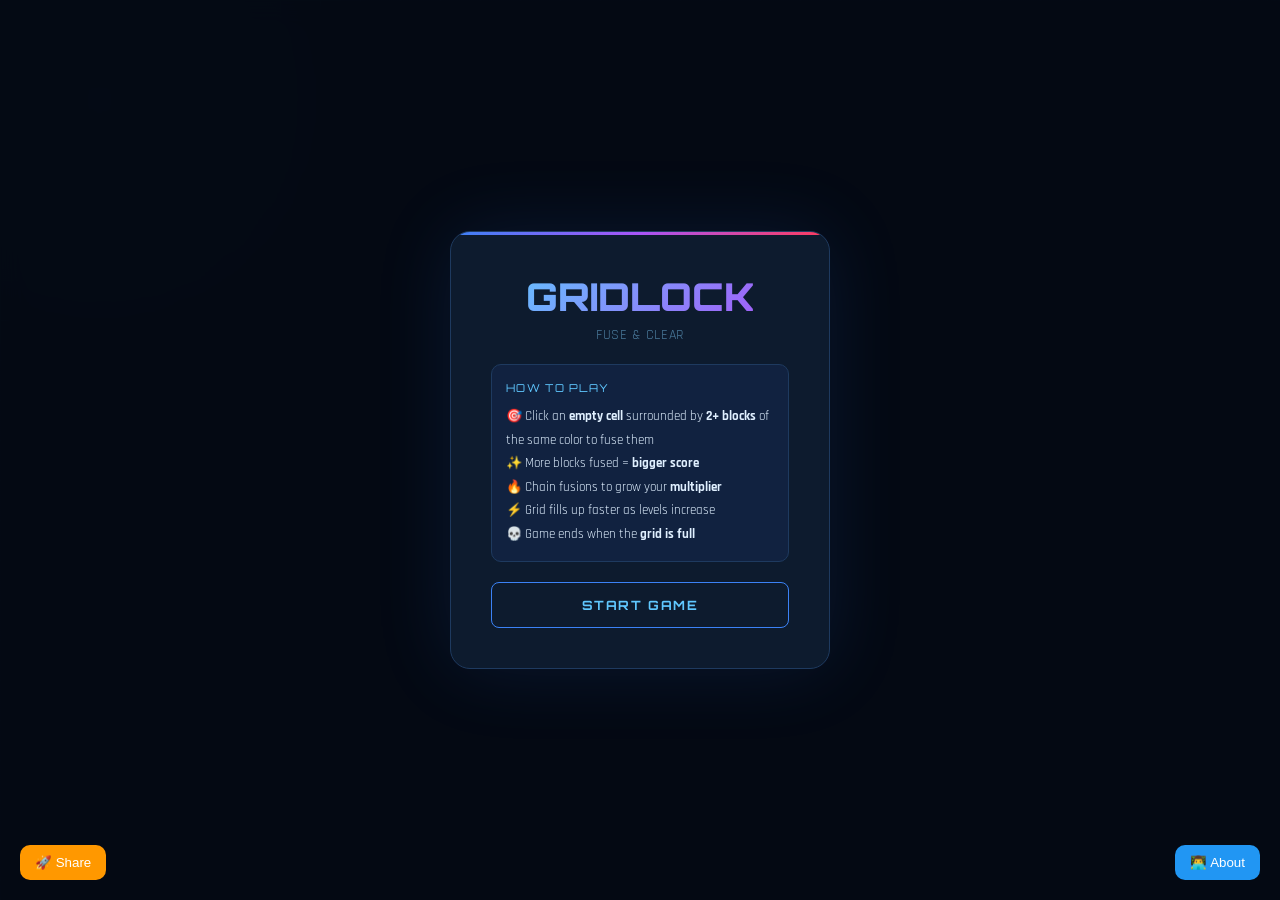
<file: index.html>
<!DOCTYPE html>
<html lang="en">
<head>
<meta charset="UTF-8">
<meta name="viewport" content="width=device-width,initial-scale=1">
<title>GridLock: Fuse &amp; Clear</title>
<link rel="preconnect" href="https://fonts.googleapis.com">
<link href="https://fonts.googleapis.com/css2?family=Orbitron:wght@400;700;900&family=Rajdhani:wght@400;600;700&display=swap" rel="stylesheet">
<link rel="stylesheet" href="style.css">
</head>
<body>

<!-- START SCREEN -->
<div class="overlay" id="startScreen">
  <div class="overlay-card">
    <div class="overlay-title" style="background:linear-gradient(135deg,#60c8ff,#a855f7);-webkit-background-clip:text;-webkit-text-fill-color:transparent;background-clip:text;">GRIDLOCK</div>
    <div class="overlay-sub">FUSE &amp; CLEAR</div>
    <div style="margin-bottom:20px;padding:14px;background:var(--surface2);border-radius:10px;border:1px solid var(--border);text-align:left;font-size:0.82rem;line-height:1.8;">
      <div style="color:#60c8ff;font-family:'Orbitron',monospace;font-size:0.68rem;letter-spacing:0.12em;margin-bottom:6px;">HOW TO PLAY</div>
      <div>🎯 Click an <strong>empty cell</strong> surrounded by <strong>2+ blocks</strong> of the same color to fuse them</div>
      <div>✨ More blocks fused = <strong>bigger score</strong></div>
      <div>🔥 Chain fusions to grow your <strong>multiplier</strong></div>
      <div>⚡ Grid fills up faster as levels increase</div>
      <div>💀 Game ends when the <strong>grid is full</strong></div>
    </div>
    <div id="startHiScore" style="margin-bottom:14px;"></div>
    <button class="btn btn-primary" style="width:100%;padding:14px;font-size:0.8rem;" onclick="startGame()">START GAME</button>
  </div>
</div>

<!-- GAME OVER SCREEN -->
<div class="overlay hidden" id="gameoverScreen">
  <div class="overlay-card">
    <div class="overlay-title" style="color:var(--red);">GAME OVER</div>
    <div class="overlay-sub">THE GRID IS FULL</div>
    <div class="score-big" id="finalScore">0</div>
    <div class="score-label">FINAL SCORE</div>
    <div class="hi-score-row">
      <span class="hi-score-label">Best</span>
      <span class="hi-score-val" id="goHiScore">0</span>
      <span class="new-record hidden" id="newRecord">&#9733; NEW RECORD</span>
    </div>
    <div style="display:grid;grid-template-columns:1fr 1fr;gap:8px;margin-bottom:12px;">
      <div class="stat-mini">
        <div class="stat-mini-label">LEVEL</div>
        <div class="stat-mini-val" id="finalLevel">1</div>
      </div>
      <div class="stat-mini">
        <div class="stat-mini-label">MAX COMBO</div>
        <div class="stat-mini-val gold" id="finalCombo">&#215;1</div>
      </div>
    </div>
    <div style="display:flex;gap:8px;">
      <button class="btn btn-primary" style="flex:1;padding:12px;" onclick="startGame()">PLAY AGAIN</button>
      <button class="btn btn-muted" style="flex:1;padding:12px;" onclick="showStart()">MENU</button>
    </div>
  </div>
</div>

<!-- MAIN GAME UI -->
<div class="container" id="gameUI" style="display:none;">
  <div class="header">
    <div class="logo">GridLock<span>Fuse &amp; Clear</span></div>
  </div>

  <div class="stats">
    <div class="stat-card">
      <div class="stat-label">Score</div>
      <div class="stat-value glow-blue" id="score">0</div>
    </div>
    <div class="stat-card">
      <div class="stat-label">Multiplier</div>
      <div class="stat-value glow-gold" id="multiplier">&#215;1</div>
    </div>
    <div class="stat-card">
      <div class="stat-label">Best</div>
      <div class="stat-value glow-green" id="hiScore">0</div>
    </div>
  </div>

  <div class="level-bar-wrap">
    <span class="level-label">LVL</span>
    <div class="level-bar"><div class="level-fill" id="levelFill" style="width:0%"></div></div>
    <span class="level-num" id="levelNum">1</span>
  </div>

  <div class="grid-wrap">
    <div class="grid" id="grid"></div>
  </div>

  <div class="controls">
    <button class="btn btn-primary" onclick="startGame()">&#8635; RESTART</button>
    <button class="btn btn-muted" id="soundBtn" onclick="toggleSound()">🔊 SOUND</button>
    <button class="btn btn-muted" onclick="showHowTo()">? HOW TO PLAY</button>
  </div>
</div>

<!-- HOW TO PLAY OVERLAY -->
<div class="overlay hidden" id="howToScreen">
  <div class="overlay-card">
    <div style="font-family:'Orbitron',monospace;font-weight:700;font-size:1rem;color:#60c8ff;letter-spacing:0.1em;margin-bottom:12px;">HOW TO PLAY</div>
    <div style="text-align:left;font-size:0.82rem;line-height:2;color:var(--dim);">
      <div>🖱️ <strong style="color:var(--text);">Click empty cells</strong> adjacent to 2+ same-color blocks</div>
      <div>⚡ <strong style="color:var(--text);">Fusing 2</strong> blocks = 20pts per block</div>
      <div>💥 <strong style="color:var(--text);">Fusing 3+</strong> blocks = bonus score</div>
      <div>🔗 <strong style="color:var(--text);">Chain fusions</strong> to increase multiplier</div>
      <div>❌ <strong style="color:var(--text);">Missing</strong> a fusion resets the multiplier</div>
      <div>📈 <strong style="color:var(--text);">Levels</strong> speed up block spawn rate</div>
      <div>🎯 <strong style="color:var(--text);">Colors:</strong>
        <span class="chip red"></span>Red
        <span class="chip blue"></span>Blue
        <span class="chip green"></span>Green + 3 more
      </div>
    </div>
    <button class="btn btn-primary" style="margin-top:16px;width:100%;padding:12px;" onclick="hideHowTo()">GOT IT</button>
  </div>
</div>

<script src="game.js"></script>
</body>
</html>
</file>
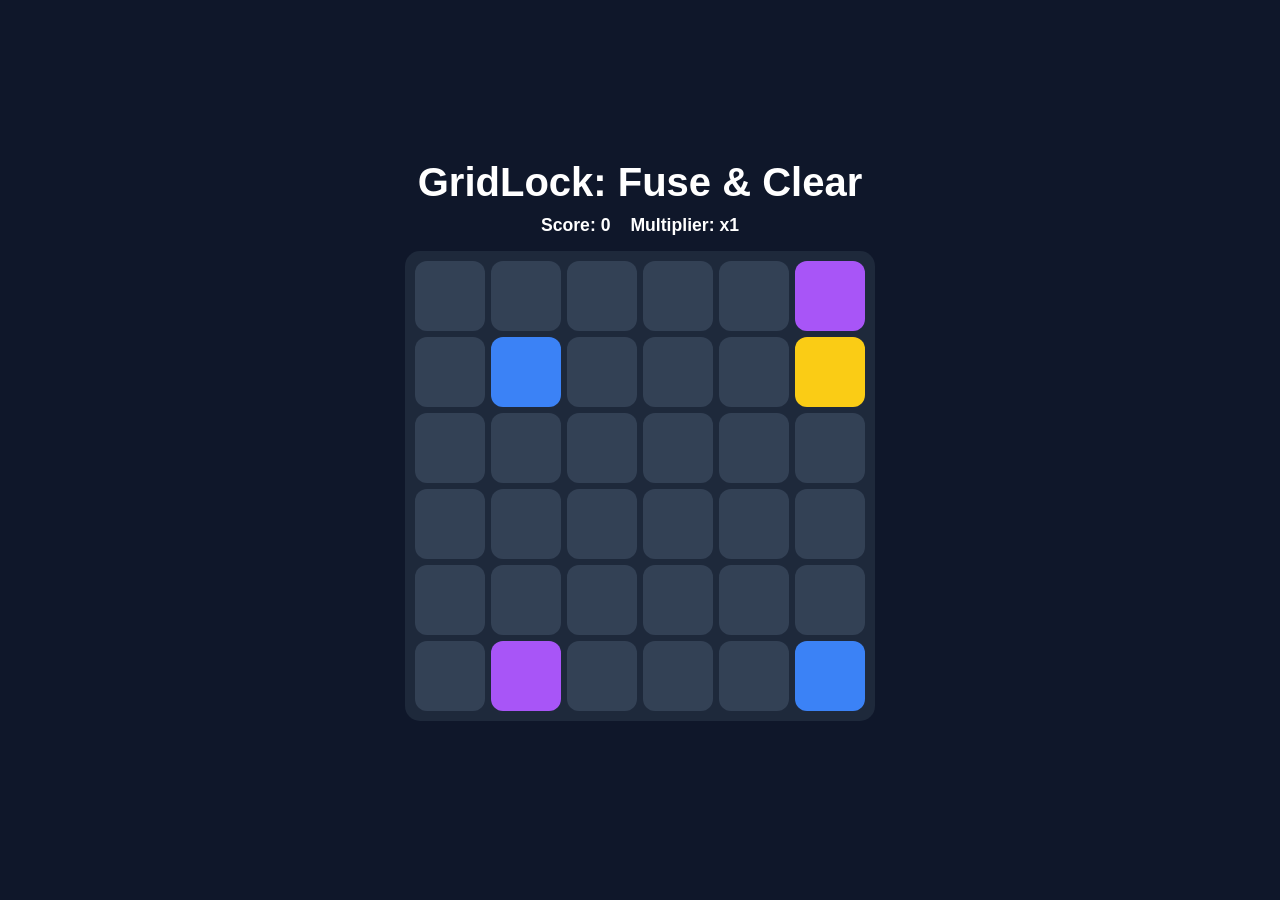
<file: grid.html>
<!DOCTYPE html>
<html lang="en">
<head>
<meta charset="UTF-8">
<meta name="viewport" content="width=device-width,initial-scale=1">
<title>GridLock: Fuse & Clear</title>

    <style>
*{
    margin:0;
    padding:0;
    box-sizing:border-box;
    font-family:Inter,sans-serif;
}

:root{
    --cell-size:min(14vw,70px);
    --gap:min(1vw,6px);
}

body{
    background:#0f172a;
    color:white;
    min-height:100vh;
    display:flex;
    justify-content:center;
    align-items:center;
    padding:15px;
}

.container{
    text-align:center;
    width:100%;
    max-width:600px;
}

h1{
    margin-bottom:10px;
    font-size:clamp(1.4rem,4vw,2.5rem);
}

.stats{
    display:flex;
    justify-content:center;
    gap:20px;
    margin-bottom:15px;
    font-weight:bold;
    flex-wrap:wrap;
    font-size:clamp(0.9rem,2.5vw,1.1rem);
}

.grid{
    display:grid;
    grid-template-columns:repeat(6,var(--cell-size));
    gap:var(--gap);
    background:#1e293b;
    padding:10px;
    border-radius:15px;
    width:fit-content;
    margin:auto;
}

.cell{
    width:var(--cell-size);
    height:var(--cell-size);
    border-radius:12px;
    background:#334155;
    cursor:pointer;
    transition:.2s;
}

.cell:hover{
    transform:scale(1.05);
}

.red{
    background:#ef4444;
}

.blue{
    background:#3b82f6;
}

.green{
    background:#22c55e;
}

.yellow{
    background:#facc15;
}

.purple{
    background:#a855f7;
}

.gameover{
    margin-top:20px;
    font-size:clamp(1rem,4vw,1.5rem);
    color:#ff5555;
}

/* Tablets */
@media (max-width:768px){

    :root{
        --cell-size:min(13vw,60px);
    }

    .stats{
        gap:15px;
    }
}

/* Phones */
@media (max-width:480px){

    :root{
        --cell-size:min(14vw,50px);
    }

    .container{
        width:100%;
    }

    .grid{
        padding:8px;
    }

    .cell{
        border-radius:8px;
    }
}

/* Very Small Phones */
@media (max-width:350px){

    :root{
        --cell-size:min(13vw,42px);
    }

    .stats{
        flex-direction:column;
        gap:8px;
    }
}
</style>
</head>
<body>

<div class="container">

<h1>GridLock: Fuse & Clear</h1>

<div class="stats">
<div>Score: <span id="score">0</span></div>
<div>Multiplier: x<span id="multiplier">1</span></div>
</div>

<div class="grid" id="grid"></div>

<div id="gameover" class="gameover"></div>

</div>

<script>

const SIZE = 6;

const COLORS = [
'red',
'blue',
'green',
'yellow',
'purple'
];

let board = [];
let score = 0;
let multiplier = 1;
let spawnRate = 2000;
let gameRunning = true;

const grid = document.getElementById("grid");

function init(){

    board = Array(SIZE)
    .fill()
    .map(()=>Array(SIZE).fill(null));

    render();

    for(let i=0;i<5;i++){
        spawnBlock();
    }

    startSpawner();
}

function render(){

    grid.innerHTML='';

    for(let r=0;r<SIZE;r++){

        for(let c=0;c<SIZE;c++){

            const cell=document.createElement('div');
            cell.className='cell';

            if(board[r][c]){
                cell.classList.add(board[r][c]);
            }

            cell.onclick=()=>handleClick(r,c);

            grid.appendChild(cell);
        }
    }

    document.getElementById('score').textContent=score;
    document.getElementById('multiplier').textContent=multiplier;
}

function emptyCells(){

    let cells=[];

    for(let r=0;r<SIZE;r++){
        for(let c=0;c<SIZE;c++){

            if(!board[r][c]){
                cells.push([r,c]);
            }
        }
    }

    return cells;
}

function spawnBlock(){

    let empties = emptyCells();

    if(empties.length===0){

        gameOver();
        return;
    }

    let [r,c] = empties[
        Math.floor(Math.random()*empties.length)
    ];

    board[r][c] =
        COLORS[Math.floor(Math.random()*COLORS.length)];

    render();
}

function getNeighbors(r,c){

    return [
        [r-1,c],
        [r+1,c],
        [r,c-1],
        [r,c+1]
    ].filter(([nr,nc]) =>
        nr>=0 &&
        nr<SIZE &&
        nc>=0 &&
        nc<SIZE
    );
}

function handleClick(r,c){

    if(!gameRunning) return;

    if(board[r][c]) return;

    let groups={};

    getNeighbors(r,c).forEach(([nr,nc])=>{

        let color = board[nr][nc];

        if(color){

            if(!groups[color]){
                groups[color]=[];
            }

            groups[color].push([nr,nc]);
        }
    });

    let bestColor=null;
    let max=0;

    for(let color in groups){

        if(groups[color].length>max){
            max=groups[color].length;
            bestColor=color;
        }
    }

    if(max>=2){

        groups[bestColor].forEach(([nr,nc])=>{
            board[nr][nc]=null;
        });

        let gained=max*10*multiplier;

        score+=gained;
        multiplier++;

    }else{

        multiplier=1;
    }

    render();
}

function gameOver(){

    gameRunning=false;

    document.getElementById("gameover")
    .textContent=
    "GAME OVER • Score: " + score;
}

function startSpawner(){

    const loop=()=>{

        if(!gameRunning) return;

        spawnBlock();

        spawnRate*=0.97;

        if(spawnRate<450){
            spawnRate=450;
        }

        setTimeout(loop,spawnRate);

    };

    setTimeout(loop,spawnRate);
}

init();

</script>

</body>
</html>
</file>
<file: style.css>
*{margin:0;padding:0;box-sizing:border-box;}

:root{
  --cell:min(13.5vw,68px);
  --gap:min(1vw,5px);
  --red:#ff3b5c;
  --blue:#3b82f6;
  --green:#00e676;
  --yellow:#ffd600;
  --purple:#d500f9;
  --orange:#ff6d00;
  --bg:#050a14;
  --surface:#0d1b2e;
  --surface2:#112240;
  --border:#1e3a5f;
  --text:#e0f0ff;
  --dim:#4a7a9b;
}

body{
  background:var(--bg);
  color:var(--text);
  min-height:100vh;
  font-family:'Rajdhani',sans-serif;
  overflow-x:hidden;
  display:flex;
  flex-direction:column;
  align-items:center;
  justify-content:center;
  padding:12px;
}

body::before{
  content:'';
  position:fixed;
  inset:0;
  background-image:
    linear-gradient(rgba(59,130,246,0.04) 1px,transparent 1px),
    linear-gradient(90deg,rgba(59,130,246,0.04) 1px,transparent 1px);
  background-size:40px 40px;
  animation:gridDrift 20s linear infinite;
  pointer-events:none;
  z-index:0;
}
@keyframes gridDrift{0%{background-position:0 0}100%{background-position:40px 40px}}

body::after{
  content:'';
  position:fixed;
  width:600px;height:600px;
  border-radius:50%;
  background:radial-gradient(circle,rgba(59,130,246,0.08) 0%,transparent 70%);
  top:-200px;left:-200px;
  pointer-events:none;
  z-index:0;
  animation:orbFloat 8s ease-in-out infinite;
}
@keyframes orbFloat{0%,100%{transform:translate(0,0)}50%{transform:translate(60px,40px)}}

.container{
  position:relative;
  z-index:1;
  text-align:center;
  width:100%;
  max-width:520px;
}

.header{margin-bottom:16px;}

.logo{
  font-family:'Orbitron',monospace;
  font-weight:900;
  font-size:clamp(1.6rem,5vw,2.8rem);
  letter-spacing:0.05em;
  background:linear-gradient(135deg,#60c8ff 0%,#3b82f6 40%,#a855f7 100%);
  -webkit-background-clip:text;
  -webkit-text-fill-color:transparent;
  background-clip:text;
  position:relative;
}
.logo span{
  font-size:0.45em;
  display:block;
  font-family:'Rajdhani',sans-serif;
  font-weight:600;
  letter-spacing:0.3em;
  background:linear-gradient(90deg,var(--dim),#60c8ff,var(--dim));
  -webkit-background-clip:text;
  -webkit-text-fill-color:transparent;
  background-clip:text;
  margin-top:-4px;
  text-transform:uppercase;
}

.stats{
  display:grid;
  grid-template-columns:1fr 1fr 1fr;
  gap:8px;
  margin-bottom:14px;
}
.stat-card{
  background:var(--surface);
  border:1px solid var(--border);
  border-radius:10px;
  padding:8px 6px;
  position:relative;
  overflow:hidden;
}
.stat-card::before{
  content:'';
  position:absolute;
  top:0;left:0;right:0;
  height:2px;
  background:linear-gradient(90deg,transparent,#3b82f6,transparent);
}
.stat-label{
  font-size:0.65rem;
  letter-spacing:0.15em;
  text-transform:uppercase;
  color:var(--dim);
  font-weight:700;
}
.stat-value{
  font-family:'Orbitron',monospace;
  font-size:clamp(1rem,3.5vw,1.5rem);
  font-weight:700;
  color:var(--text);
  line-height:1.1;
}
.stat-value.glow-blue{color:#60c8ff;text-shadow:0 0 12px rgba(96,200,255,0.6);}
.stat-value.glow-gold{color:var(--yellow);text-shadow:0 0 12px rgba(255,214,0,0.5);}
.stat-value.glow-green{color:var(--green);text-shadow:0 0 12px rgba(0,230,118,0.5);}

.level-bar-wrap{
  margin-bottom:12px;
  background:var(--surface);
  border:1px solid var(--border);
  border-radius:8px;
  padding:6px 12px;
  display:flex;
  align-items:center;
  gap:10px;
}
.level-label{
  font-family:'Orbitron',monospace;
  font-size:0.7rem;
  color:var(--dim);
  white-space:nowrap;
  letter-spacing:0.1em;
}
.level-bar{
  flex:1;
  height:6px;
  background:var(--surface2);
  border-radius:3px;
  overflow:hidden;
}
.level-fill{
  height:100%;
  background:linear-gradient(90deg,#3b82f6,#a855f7);
  border-radius:3px;
  transition:width 0.5s ease;
  box-shadow:0 0 8px rgba(168,85,247,0.6);
}
.level-num{
  font-family:'Orbitron',monospace;
  font-size:0.85rem;
  font-weight:700;
  color:#a855f7;
  min-width:20px;
}

.grid-wrap{
  position:relative;
  display:inline-block;
}
.grid{
  display:grid;
  grid-template-columns:repeat(6,var(--cell));
  gap:var(--gap);
  background:var(--surface);
  padding:10px;
  border-radius:16px;
  border:1px solid var(--border);
  box-shadow:0 0 40px rgba(59,130,246,0.08),inset 0 1px 0 rgba(255,255,255,0.04);
}

.cell{
  width:var(--cell);
  height:var(--cell);
  border-radius:10px;
  background:var(--surface2);
  cursor:pointer;
  transition:transform 0.15s ease,box-shadow 0.15s ease,opacity 0.15s ease;
  position:relative;
  border:1px solid rgba(255,255,255,0.04);
}
.cell:hover{transform:scale(1.06);}
.cell.empty:hover{
  background:rgba(59,130,246,0.15);
  border-color:rgba(59,130,246,0.3);
}

.cell.red   {background:var(--red);   border-color:rgba(255,59,92,0.4);}
.cell.blue  {background:var(--blue);  border-color:rgba(59,130,246,0.4);}
.cell.green {background:var(--green); border-color:rgba(0,230,118,0.4);}
.cell.yellow{background:var(--yellow);border-color:rgba(255,214,0,0.4);}
.cell.purple{background:var(--purple);border-color:rgba(213,0,249,0.4);}
.cell.orange{background:var(--orange);border-color:rgba(255,109,0,0.4);}

.cell.red::after,.cell.blue::after,.cell.green::after,
.cell.yellow::after,.cell.purple::after,.cell.orange::after{
  content:'';
  position:absolute;
  top:3px;left:6px;right:6px;
  height:40%;
  background:linear-gradient(180deg,rgba(255,255,255,0.3) 0%,transparent 100%);
  border-radius:4px 4px 8px 8px;
  pointer-events:none;
}

.cell.glow-red   {box-shadow:0 0 18px rgba(255,59,92,0.8),  0 0 40px rgba(255,59,92,0.3);}
.cell.glow-blue  {box-shadow:0 0 18px rgba(59,130,246,0.8), 0 0 40px rgba(59,130,246,0.3);}
.cell.glow-green {box-shadow:0 0 18px rgba(0,230,118,0.8),  0 0 40px rgba(0,230,118,0.3);}
.cell.glow-yellow{box-shadow:0 0 18px rgba(255,214,0,0.8),  0 0 40px rgba(255,214,0,0.3);}
.cell.glow-purple{box-shadow:0 0 18px rgba(213,0,249,0.8),  0 0 40px rgba(213,0,249,0.3);}
.cell.glow-orange{box-shadow:0 0 18px rgba(255,109,0,0.8),  0 0 40px rgba(255,109,0,0.3);}

.cell.pop{animation:cellPop 0.35s ease;}
@keyframes cellPop{0%{transform:scale(1)}40%{transform:scale(1.2)}100%{transform:scale(1)}}

.cell.clear{animation:cellClear 0.3s ease forwards;}
@keyframes cellClear{0%{transform:scale(1);opacity:1}100%{transform:scale(0);opacity:0}}

.cell.spawn{animation:cellSpawn 0.3s cubic-bezier(.34,1.56,.64,1) forwards;}
@keyframes cellSpawn{0%{transform:scale(0);opacity:0}100%{transform:scale(1);opacity:1}}

.score-popup{
  position:absolute;
  font-family:'Orbitron',monospace;
  font-weight:700;
  font-size:clamp(0.9rem,2.5vw,1.2rem);
  color:#fff;
  text-shadow:0 0 10px currentColor;
  pointer-events:none;
  z-index:100;
  animation:floatUp 0.8s ease forwards;
}
@keyframes floatUp{
  0%{transform:translateY(0) scale(1);opacity:1}
  100%{transform:translateY(-70px) scale(1.2);opacity:0}
}

.mult-flash{
  position:absolute;
  top:50%;left:50%;
  transform:translate(-50%,-50%);
  font-family:'Orbitron',monospace;
  font-size:clamp(2rem,8vw,4rem);
  font-weight:900;
  pointer-events:none;
  z-index:200;
  animation:multFlash 0.7s ease forwards;
  white-space:nowrap;
}
@keyframes multFlash{
  0%{transform:translate(-50%,-50%) scale(0.5);opacity:1}
  50%{transform:translate(-50%,-50%) scale(1.1);opacity:1}
  100%{transform:translate(-50%,-60%) scale(0.8);opacity:0}
}

.controls{
  display:flex;
  gap:8px;
  margin-top:12px;
  justify-content:center;
  flex-wrap:wrap;
}
.btn{
  font-family:'Orbitron',monospace;
  font-weight:700;
  font-size:0.65rem;
  letter-spacing:0.12em;
  text-transform:uppercase;
  padding:8px 18px;
  border-radius:8px;
  border:1px solid;
  cursor:pointer;
  transition:all 0.2s ease;
  background:transparent;
}
.btn-primary{border-color:#3b82f6;color:#60c8ff;}
.btn-primary:hover{background:rgba(59,130,246,0.15);box-shadow:0 0 16px rgba(59,130,246,0.3);}
.btn-muted{border-color:var(--border);color:var(--dim);}
.btn-muted:hover{border-color:#4a7a9b;color:var(--text);}

.chip{
  display:inline-block;
  width:10px;height:10px;
  border-radius:3px;
  margin-right:3px;
  vertical-align:middle;
}
.chip.red{background:var(--red);}
.chip.blue{background:var(--blue);}
.chip.green{background:var(--green);}

.overlay{
  position:fixed;
  inset:0;
  z-index:1000;
  background:rgba(5,10,20,0.92);
  backdrop-filter:blur(12px);
  display:flex;
  align-items:center;
  justify-content:center;
  padding:20px;
}
.overlay.hidden{display:none;}

.overlay-card{
  background:var(--surface);
  border:1px solid var(--border);
  border-radius:20px;
  padding:clamp(20px,5vw,40px);
  max-width:380px;
  width:100%;
  text-align:center;
  box-shadow:0 0 80px rgba(59,130,246,0.12);
  position:relative;
  overflow:hidden;
}
.overlay-card::before{
  content:'';
  position:absolute;
  top:0;left:0;right:0;
  height:3px;
  background:linear-gradient(90deg,#3b82f6,#a855f7,#ff3b5c);
}

.overlay-title{
  font-family:'Orbitron',monospace;
  font-weight:900;
  font-size:clamp(1.6rem,5vw,2.4rem);
  margin-bottom:6px;
}
.overlay-sub{
  font-size:0.85rem;
  color:var(--dim);
  margin-bottom:20px;
  letter-spacing:0.05em;
}

.score-big{
  font-family:'Orbitron',monospace;
  font-size:clamp(2.5rem,8vw,4rem);
  font-weight:900;
  background:linear-gradient(135deg,var(--yellow),var(--orange));
  -webkit-background-clip:text;
  -webkit-text-fill-color:transparent;
  background-clip:text;
  line-height:1;
  margin-bottom:4px;
}
.score-label{
  font-size:0.7rem;
  letter-spacing:0.2em;
  color:var(--dim);
  text-transform:uppercase;
  margin-bottom:16px;
}

.hi-score-row{
  display:flex;
  align-items:center;
  justify-content:center;
  gap:8px;
  background:var(--surface2);
  border-radius:8px;
  padding:8px 16px;
  margin-bottom:20px;
  border:1px solid var(--border);
}
.hi-score-label{
  font-size:0.7rem;
  letter-spacing:0.15em;
  text-transform:uppercase;
  color:var(--dim);
}
.hi-score-val{
  font-family:'Orbitron',monospace;
  font-weight:700;
  color:var(--yellow);
  text-shadow:0 0 10px rgba(255,214,0,0.5);
}
.new-record{
  color:var(--green);
  font-size:0.7rem;
  letter-spacing:0.1em;
  text-transform:uppercase;
  animation:blink 0.7s ease infinite;
}
@keyframes blink{0%,100%{opacity:1}50%{opacity:0.4}}

.stat-mini{
  background:var(--surface2);
  border-radius:8px;
  padding:8px;
  border:1px solid var(--border);
}
.stat-mini-label{
  font-family:'Orbitron',monospace;
  font-size:0.6rem;
  letter-spacing:0.1em;
  margin-bottom:2px;
  color:var(--dim);
}
.stat-mini-val{
  font-family:'Orbitron',monospace;
  color:var(--text);
  font-size:1.1rem;
}
.stat-mini-val.gold{color:var(--yellow);}

@media(max-width:480px){
  :root{--cell:min(14vw,52px);}
  .grid{padding:7px;border-radius:12px;}
  .cell{border-radius:8px;}
  .stats{gap:6px;}
  .stat-card{padding:6px 4px;}
}
@media(max-width:350px){
  :root{--cell:min(13.5vw,44px);}
}
</file>
